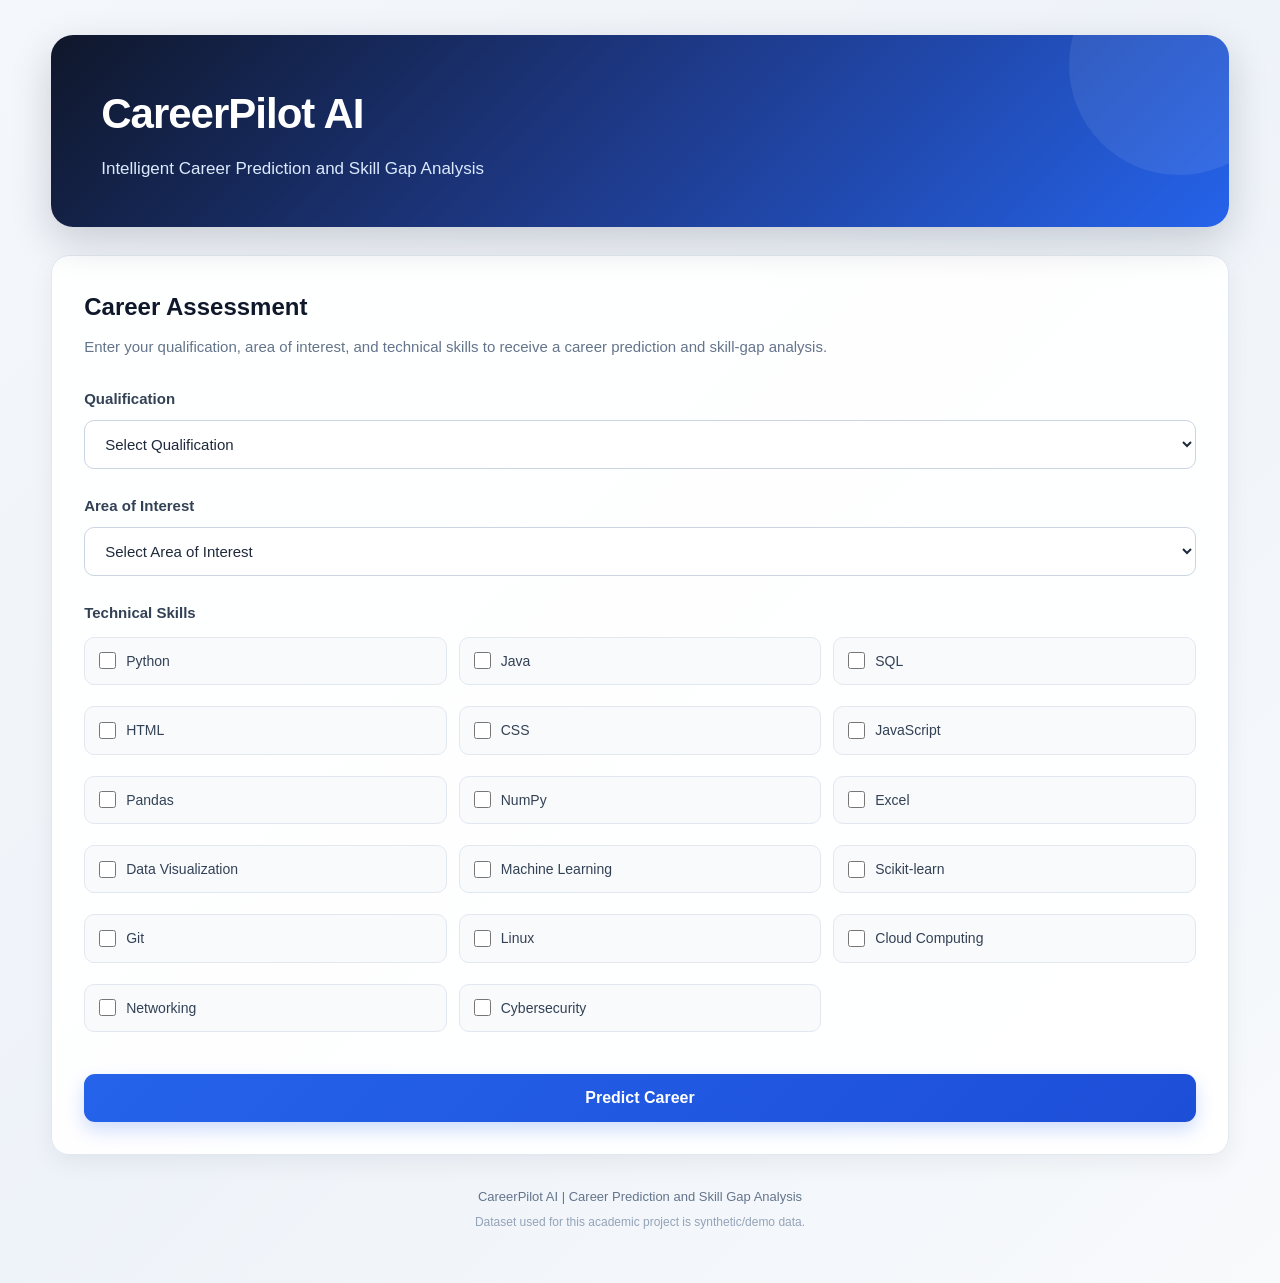
<file: index.html>
<!DOCTYPE html>
<html lang="en">

<head>
    <meta charset="UTF-8">

    <meta name="viewport" content="width=device-width, initial-scale=1.0">

    <title>CareerPilot AI</title>

    <link rel="stylesheet" href="/static/style.css">
</head>

<body>

    <div class="container">

        <!-- HEADER -->
        <header class="header">

            <div>
                <h1>CareerPilot AI</h1>

                <p>
                    Intelligent Career Prediction and Skill Gap Analysis
                </p>
            </div>

        </header>


        <!-- INPUT SECTION -->
        <section class="card">

            <h2>Career Assessment</h2>

            <p class="description">
                Enter your qualification, area of interest, and technical
                skills to receive a career prediction and skill-gap analysis.
            </p>


            <!-- QUALIFICATION -->
            <div class="form-group">

                <label for="qualification">
                    Qualification
                </label>

                <select id="qualification">

                    <option value="">
                        Select Qualification
                    </option>

                    <option value="B.E">
                        B.E
                    </option>

                    <option value="B.Tech">
                        B.Tech
                    </option>

                    <option value="BCA">
                        BCA
                    </option>

                    <option value="B.Sc">
                        B.Sc
                    </option>

                    <option value="MCA">
                        MCA
                    </option>

                    <option value="M.Sc">
                        M.Sc
                    </option>

                </select>

            </div>


            <!-- INTEREST -->
            <div class="form-group">

                <label for="interest">
                    Area of Interest
                </label>

                <select id="interest">

                    <option value="">
                        Select Area of Interest
                    </option>

                    <option value="AI">
                        Artificial Intelligence
                    </option>

                    <option value="Data Science">
                        Data Science
                    </option>

                    <option value="Web Development">
                        Web Development
                    </option>

                    <option value="Software Development">
                        Software Development
                    </option>

                    <option value="Cloud Computing">
                        Cloud Computing
                    </option>

                    <option value="Networking">
                        Networking
                    </option>

                    <option value="Cybersecurity">
                        Cybersecurity
                    </option>

                </select>

            </div>


            <!-- SKILLS -->
            <div class="form-group">

                <label>
                    Technical Skills
                </label>

                <div class="skills-grid">


                    <label class="skill-item">
                        <input type="checkbox" value="Python">
                        Python
                    </label>


                    <label class="skill-item">
                        <input type="checkbox" value="Java">
                        Java
                    </label>


                    <label class="skill-item">
                        <input type="checkbox" value="SQL">
                        SQL
                    </label>


                    <label class="skill-item">
                        <input type="checkbox" value="HTML">
                        HTML
                    </label>


                    <label class="skill-item">
                        <input type="checkbox" value="CSS">
                        CSS
                    </label>


                    <label class="skill-item">
                        <input type="checkbox" value="JavaScript">
                        JavaScript
                    </label>


                    <label class="skill-item">
                        <input type="checkbox" value="Pandas">
                        Pandas
                    </label>


                    <label class="skill-item">
                        <input type="checkbox" value="NumPy">
                        NumPy
                    </label>


                    <label class="skill-item">
                        <input type="checkbox" value="Excel">
                        Excel
                    </label>


                    <label class="skill-item">
                        <input type="checkbox" value="Data_Visualization">
                        Data Visualization
                    </label>


                    <label class="skill-item">
                        <input type="checkbox" value="Machine_Learning">
                        Machine Learning
                    </label>


                    <label class="skill-item">
                        <input type="checkbox" value="Scikit_Learn">
                        Scikit-learn
                    </label>


                    <label class="skill-item">
                        <input type="checkbox" value="Git">
                        Git
                    </label>


                    <label class="skill-item">
                        <input type="checkbox" value="Linux">
                        Linux
                    </label>


                    <label class="skill-item">
                        <input type="checkbox" value="Cloud_Computing">
                        Cloud Computing
                    </label>


                    <label class="skill-item">
                        <input type="checkbox" value="Networking">
                        Networking
                    </label>


                    <label class="skill-item">
                        <input type="checkbox" value="Cybersecurity">
                        Cybersecurity
                    </label>

                </div>

            </div>


            <!-- PREDICT BUTTON -->
            <button
                id="predictButton"
                type="button"
                onclick="predictCareer()">

                Predict Career

            </button>


            <!-- ERROR MESSAGE -->
            <div
                id="errorMessage"
                class="error-message"
                style="display: none;">
            </div>

        </section>


        <!-- RESULTS SECTION -->
        <section
            id="resultsSection"
            class="results-section"
            style="display: none;">


            <!-- CAREER -->
            <div class="card career-card">

                <h2>Recommended Career</h2>

                <div
                    id="careerResult"
                    class="career-result">
                </div>

            </div>


            <!-- SKILL GAP -->
            <div class="card">

                <h2>Skill Gap Analysis</h2>


                <!-- REQUIRED -->
                <div class="result-block">

                    <h3>
                        Required Skills
                    </h3>

                    <div
                        id="requiredSkills"
                        class="skills-list">
                    </div>

                </div>


                <!-- MATCHED -->
                <div class="result-block">

                    <h3>
                        Matched Skills
                    </h3>

                    <div
                        id="matchedSkills"
                        class="skills-list matched">
                    </div>

                </div>


                <!-- MISSING -->
                <div class="result-block">

                    <h3>
                        Missing Skills
                    </h3>

                    <div
                        id="missingSkills"
                        class="skills-list missing">
                    </div>

                </div>


                <!-- GAP PERCENTAGE -->
                <div class="gap-section">

                    <div class="gap-header">

                        <span>
                            Skill Gap
                        </span>

                        <strong id="skillGapPercentage">
                            0%
                        </strong>

                    </div>


                    <div class="progress-container">

                        <div
                            id="skillGapProgress"
                            class="progress-bar">
                        </div>

                    </div>

                </div>

            </div>


            <!-- LEARNING RECOMMENDATIONS -->
            <div class="card">

                <div class="recommendation-header">

                    <div>

                        <h2>
                            Learning Recommendations
                        </h2>

                        <p>
                            Next steps to improve your skills
                        </p>

                    </div>

                </div>


                <ul
                    id="learningRecommendations"
                    class="recommendations-list">
                </ul>

            </div>


        </section>


        <!-- FOOTER -->
        <footer>

            <p>
                CareerPilot AI |
                Career Prediction and Skill Gap Analysis
            </p>

            <p class="synthetic-note">
                Dataset used for this academic project is synthetic/demo data.
            </p>

        </footer>

    </div>


    <!-- JAVASCRIPT -->
    <script>

        async function predictCareer() {

            const qualification =
                document.getElementById("qualification").value;

            const interest =
                document.getElementById("interest").value;

            const checkboxes =
                document.querySelectorAll(
                    '.skill-item input[type="checkbox"]:checked'
                );


            const skills =
                Array.from(checkboxes).map(
                    checkbox => checkbox.value
                );


            const errorMessage =
                document.getElementById("errorMessage");


            const resultsSection =
                document.getElementById("resultsSection");


            const predictButton =
                document.getElementById("predictButton");


            // Clear previous error
            errorMessage.style.display = "none";
            errorMessage.textContent = "";


            // Basic validation

            if (!qualification) {

                showError(
                    "Please select your qualification."
                );

                return;
            }


            if (!interest) {

                showError(
                    "Please select your area of interest."
                );

                return;
            }


            if (skills.length === 0) {

                showError(
                    "Please select at least one technical skill."
                );

                return;
            }


            // Disable button while processing

            predictButton.disabled = true;

            predictButton.textContent =
                "Analyzing...";


            try {

                // Send data to Flask

                const response =
                    await fetch(
                        "/predict",
                        {
                            method: "POST",

                            headers: {
                                "Content-Type":
                                    "application/json"
                            },

                            body: JSON.stringify({

                                qualification:
                                    qualification,

                                interest:
                                    interest,

                                skills:
                                    skills

                            })
                        }
                    );


                const data =
                    await response.json();


                // Check Flask error

                if (!response.ok) {

                    throw new Error(
                        data.error ||
                        "Prediction failed."
                    );

                }


                // Display career

                document.getElementById(
                    "careerResult"
                ).textContent =
                    data.career;


                // Display required skills

                displaySkills(
                    "requiredSkills",
                    data.required_skills
                );


                // Display matched skills

                displaySkills(
                    "matchedSkills",
                    data.matched_skills
                );


                // Display missing skills

                displaySkills(
                    "missingSkills",
                    data.missing_skills
                );


                // Display skill gap percentage

                const gap =
                    Number(
                        data.skill_gap_percentage
                    );


                document.getElementById(
                    "skillGapPercentage"
                ).textContent =
                    gap + "%";


                // Progress bar

                document.getElementById(
                    "skillGapProgress"
                ).style.width =
                    gap + "%";


                /*
                 * IMPORTANT:
                 *
                 * learning_recommendations is an
                 * array of objects:
                 *
                 * [
                 *   {
                 *      skill: "SQL",
                 *      recommendation: "Learn SQL..."
                 *   }
                 * ]
                 *
                 * We must display the properties
                 * individually.
                 */

                displayRecommendations(
                    data.learning_recommendations
                );


                // Show results

                resultsSection.style.display =
                    "block";


                // Scroll to results

                resultsSection.scrollIntoView({
                    behavior: "smooth"
                });

            }


            catch (error) {

                console.error(
                    "Prediction error:",
                    error
                );


                showError(
                    error.message ||
                    "Something went wrong while predicting the career."
                );

            }


            finally {

                predictButton.disabled =
                    false;

                predictButton.textContent =
                    "Predict Career";

            }

        }


        /*
         * Display skill lists
         */

        function displaySkills(
            elementId,
            skills
        ) {

            const container =
                document.getElementById(
                    elementId
                );


            container.innerHTML = "";


            if (
                !skills ||
                skills.length === 0
            ) {

                container.innerHTML =
                    '<span class="empty-message">None</span>';

                return;
            }


            skills.forEach(
                skill => {

                    const span =
                        document.createElement(
                            "span"
                        );


                    span.className =
                        "skill-tag";


                    span.textContent =
                        formatSkillName(
                            skill
                        );


                    container.appendChild(
                        span
                    );

                }
            );

        }


        /*
         * Display learning recommendations
         *
         * This fixes the [object Object] problem.
         */

        function displayRecommendations(
            recommendations
        ) {

            const container =
                document.getElementById(
                    "learningRecommendations"
                );


            container.innerHTML = "";


            if (
                !recommendations ||
                recommendations.length === 0
            ) {

                container.innerHTML =
                    `
                    <li class="empty-recommendation">
                        No additional recommendations.
                    </li>
                    `;

                return;
            }


            recommendations.forEach(
                item => {

                    const li =
                        document.createElement(
                            "li"
                        );


                    li.className =
                        "recommendation-item";


                    /*
                     * item is an object.
                     *
                     * Example:
                     *
                     * {
                     *   skill: "SQL",
                     *   recommendation:
                     *      "Learn SQL queries..."
                     * }
                     */

                    const skill =
                        item.skill ||
                        "Skill";


                    const recommendation =
                        item.recommendation ||
                        "Continue learning this skill.";


                    li.innerHTML = `

                        <div class="recommendation-icon">
                            →
                        </div>

                        <div class="recommendation-content">

                            <strong>
                                ${formatSkillName(skill)}
                            </strong>

                            <p>
                                ${recommendation}
                            </p>

                        </div>

                    `;


                    container.appendChild(
                        li
                    );

                }
            );

        }


        /*
         * Convert internal skill names
         * into readable names.
         *
         * Example:
         *
         * Machine_Learning
         * becomes
         * Machine Learning
         */

        function formatSkillName(
            skill
        ) {

            if (!skill) {
                return "";
            }


            return skill
                .replaceAll("_", " ")
                .replace(
                    "Scikit Learn",
                    "Scikit-learn"
                );

        }


        /*
         * Display error
         */

        function showError(
            message
        ) {

            const errorMessage =
                document.getElementById(
                    "errorMessage"
                );


            errorMessage.textContent =
                message;


            errorMessage.style.display =
                "block";


            errorMessage.scrollIntoView({
                behavior: "smooth",
                block: "center"
            });

        }

    </script>

</body>

</html>
</file>
<file: static/style.css>
/* =========================================================
   CareerPilot AI
   Main Stylesheet
   ========================================================= */


/* ---------------------------------------------------------
   RESET
   --------------------------------------------------------- */

* {
    margin: 0;
    padding: 0;
    box-sizing: border-box;
}


/* ---------------------------------------------------------
   BODY
   --------------------------------------------------------- */

body {
    font-family:
        "Segoe UI",
        Arial,
        Helvetica,
        sans-serif;

    background:
        linear-gradient(
            135deg,
            #f4f7fb 0%,
            #eef3f9 50%,
            #f8fafc 100%
        );

    color: #1e293b;

    min-height: 100vh;

    line-height: 1.6;
}


/* ---------------------------------------------------------
   MAIN CONTAINER
   --------------------------------------------------------- */

.container {
    width: 92%;
    max-width: 1180px;

    margin: 0 auto;

    padding: 35px 0 50px;
}


/* ---------------------------------------------------------
   HEADER
   --------------------------------------------------------- */

.header {
    background:
        linear-gradient(
            135deg,
            #0f172a,
            #1e3a8a,
            #2563eb
        );

    color: white;

    padding: 45px 50px;

    border-radius: 22px;

    margin-bottom: 28px;

    box-shadow:
        0 15px 40px rgba(15, 23, 42, 0.18);

    position: relative;

    overflow: hidden;
}


/* Decorative circle */

.header::after {
    content: "";

    position: absolute;

    width: 220px;
    height: 220px;

    border-radius: 50%;

    background: rgba(255, 255, 255, 0.08);

    right: -60px;
    top: -80px;
}


.header h1 {
    font-size: 42px;

    font-weight: 750;

    letter-spacing: -1px;

    margin-bottom: 8px;

    position: relative;

    z-index: 2;
}


.header p {
    font-size: 17px;

    color: #dbeafe;

    position: relative;

    z-index: 2;
}


/* ---------------------------------------------------------
   CARDS
   --------------------------------------------------------- */

.card {
    background: rgba(255, 255, 255, 0.96);

    border: 1px solid #e2e8f0;

    border-radius: 18px;

    padding: 32px;

    margin-bottom: 24px;

    box-shadow:
        0 8px 25px rgba(15, 23, 42, 0.06);

    transition:
        transform 0.2s ease,
        box-shadow 0.2s ease;
}


.card:hover {
    box-shadow:
        0 12px 32px rgba(15, 23, 42, 0.09);
}


.card h2 {
    color: #0f172a;

    font-size: 24px;

    margin-bottom: 8px;

    font-weight: 700;
}


.description {
    color: #64748b;

    font-size: 15px;

    margin-bottom: 28px;
}


/* ---------------------------------------------------------
   FORM
   --------------------------------------------------------- */

.form-group {
    margin-bottom: 25px;
}


.form-group label {
    display: block;

    font-size: 15px;

    font-weight: 650;

    color: #334155;

    margin-bottom: 9px;
}


/* ---------------------------------------------------------
   SELECT
   --------------------------------------------------------- */

select {
    width: 100%;

    padding: 14px 16px;

    border: 1px solid #cbd5e1;

    border-radius: 10px;

    background: white;

    color: #1e293b;

    font-size: 15px;

    outline: none;

    cursor: pointer;

    transition:
        border-color 0.2s ease,
        box-shadow 0.2s ease;
}


select:hover {
    border-color: #94a3b8;
}


select:focus {
    border-color: #2563eb;

    box-shadow:
        0 0 0 3px rgba(37, 99, 235, 0.12);
}


/* ---------------------------------------------------------
   SKILLS GRID
   --------------------------------------------------------- */

.skills-grid {
    display: grid;

    grid-template-columns:
        repeat(3, 1fr);

    gap: 12px;

    margin-top: 12px;
}


/* ---------------------------------------------------------
   SKILL CHECKBOX
   --------------------------------------------------------- */

.skill-item {
    display: flex !important;

    align-items: center;

    gap: 10px;

    background: #f8fafc;

    border: 1px solid #e2e8f0;

    border-radius: 10px;

    padding: 12px 14px;

    cursor: pointer;

    font-size: 14px !important;

    font-weight: 500 !important;

    color: #334155 !important;

    transition:
        background 0.2s ease,
        border-color 0.2s ease,
        transform 0.15s ease;
}


.skill-item:hover {
    background: #eff6ff;

    border-color: #93c5fd;

    transform: translateY(-1px);
}


.skill-item input {
    width: 17px;

    height: 17px;

    accent-color: #2563eb;

    cursor: pointer;

    flex-shrink: 0;
}


/* ---------------------------------------------------------
   PREDICT BUTTON
   --------------------------------------------------------- */

#predictButton {
    width: 100%;

    border: none;

    border-radius: 11px;

    padding: 15px 20px;

    background:
        linear-gradient(
            135deg,
            #2563eb,
            #1d4ed8
        );

    color: white;

    font-size: 16px;

    font-weight: 700;

    cursor: pointer;

    margin-top: 8px;

    box-shadow:
        0 8px 18px rgba(37, 99, 235, 0.22);

    transition:
        transform 0.2s ease,
        box-shadow 0.2s ease,
        opacity 0.2s ease;
}


#predictButton:hover {
    transform: translateY(-2px);

    box-shadow:
        0 12px 24px rgba(37, 99, 235, 0.28);
}


#predictButton:active {
    transform: translateY(0);
}


#predictButton:disabled {
    opacity: 0.65;

    cursor: not-allowed;

    transform: none;

    box-shadow: none;
}


/* ---------------------------------------------------------
   ERROR MESSAGE
   --------------------------------------------------------- */

.error-message {
    margin-top: 18px;

    padding: 13px 16px;

    background: #fef2f2;

    border: 1px solid #fecaca;

    border-left: 4px solid #ef4444;

    border-radius: 9px;

    color: #b91c1c;

    font-size: 14px;
}


/* ---------------------------------------------------------
   RESULTS
   --------------------------------------------------------- */

.results-section {
    animation:
        fadeIn 0.45s ease;
}


@keyframes fadeIn {

    from {
        opacity: 0;

        transform: translateY(15px);
    }

    to {
        opacity: 1;

        transform: translateY(0);
    }

}


/* ---------------------------------------------------------
   CAREER RESULT
   --------------------------------------------------------- */

.career-card {
    text-align: center;

    background:
        linear-gradient(
            135deg,
            #eff6ff,
            #ffffff
        );

    border: 1px solid #bfdbfe;
}


.career-card h2 {
    color: #1e3a8a;
}


.career-result {
    display: inline-block;

    margin-top: 12px;

    padding: 14px 30px;

    border-radius: 50px;

    background:
        linear-gradient(
            135deg,
            #2563eb,
            #1d4ed8
        );

    color: white;

    font-size: 22px;

    font-weight: 750;

    box-shadow:
        0 8px 20px rgba(37, 99, 235, 0.22);
}


/* ---------------------------------------------------------
   RESULT BLOCKS
   --------------------------------------------------------- */

.result-block {
    margin-top: 25px;
}


.result-block h3 {
    font-size: 16px;

    color: #334155;

    margin-bottom: 12px;
}


/* ---------------------------------------------------------
   SKILL TAGS
   --------------------------------------------------------- */

.skills-list {
    display: flex;

    flex-wrap: wrap;

    gap: 9px;

    min-height: 25px;
}


.skill-tag {
    display: inline-flex;

    align-items: center;

    padding: 7px 12px;

    border-radius: 8px;

    background: #eff6ff;

    border: 1px solid #bfdbfe;

    color: #1d4ed8;

    font-size: 13px;

    font-weight: 600;
}


/* Matched skills */

.skills-list.matched .skill-tag {
    background: #ecfdf5;

    border-color: #a7f3d0;

    color: #047857;
}


/* Missing skills */

.skills-list.missing .skill-tag {
    background: #fff7ed;

    border-color: #fed7aa;

    color: #c2410c;
}


/* ---------------------------------------------------------
   EMPTY MESSAGE
   --------------------------------------------------------- */

.empty-message {
    color: #94a3b8;

    font-size: 14px;

    font-style: italic;
}


/* ---------------------------------------------------------
   SKILL GAP
   --------------------------------------------------------- */

.gap-section {
    margin-top: 30px;

    padding-top: 24px;

    border-top: 1px solid #e2e8f0;
}


.gap-header {
    display: flex;

    justify-content: space-between;

    align-items: center;

    margin-bottom: 10px;

    color: #334155;

    font-size: 15px;
}


.gap-header strong {
    color: #1d4ed8;

    font-size: 18px;
}


/* ---------------------------------------------------------
   PROGRESS BAR
   --------------------------------------------------------- */

.progress-container {
    width: 100%;

    height: 13px;

    background: #e2e8f0;

    border-radius: 50px;

    overflow: hidden;
}


.progress-bar {
    height: 100%;

    width: 0%;

    background:
        linear-gradient(
            90deg,
            #2563eb,
            #60a5fa
        );

    border-radius: 50px;

    transition:
        width 0.8s ease;
}


/* ---------------------------------------------------------
   RECOMMENDATION HEADER
   --------------------------------------------------------- */

.recommendation-header {
    display: flex;

    justify-content: space-between;

    align-items: center;

    margin-bottom: 10px;
}


.recommendation-header p {
    color: #64748b;

    font-size: 14px;

    margin-top: 2px;
}


/* ---------------------------------------------------------
   RECOMMENDATION LIST
   --------------------------------------------------------- */

.recommendations-list {
    list-style: none;

    padding: 0;

    margin: 12px 0 0;
}


/* ---------------------------------------------------------
   RECOMMENDATION ITEM
   --------------------------------------------------------- */

.recommendation-item {
    display: flex;

    align-items: flex-start;

    gap: 14px;

    padding: 17px 0;

    border-bottom: 1px solid #e2e8f0;
}


.recommendation-item:last-child {
    border-bottom: none;
}


/* Arrow circle */

.recommendation-icon {
    width: 34px;

    height: 34px;

    min-width: 34px;

    border-radius: 50%;

    display: flex;

    align-items: center;

    justify-content: center;

    background: #dbeafe;

    color: #2563eb;

    font-size: 18px;

    font-weight: 700;
}


/* Recommendation text */

.recommendation-content {
    flex: 1;
}


.recommendation-content strong {
    display: block;

    color: #1e293b;

    font-size: 15px;

    margin-bottom: 4px;
}


.recommendation-content p {
    color: #64748b;

    font-size: 14px;

    line-height: 1.6;

    margin: 0;
}


/* Empty recommendations */

.empty-recommendation {
    padding: 20px 0;

    color: #64748b;

    font-size: 14px;
}


/* ---------------------------------------------------------
   FOOTER
   --------------------------------------------------------- */

footer {
    text-align: center;

    margin-top: 30px;

    color: #64748b;

    font-size: 13px;

    line-height: 1.8;
}


.synthetic-note {
    color: #94a3b8;

    font-size: 12px;

    margin-top: 3px;
}


/* ---------------------------------------------------------
   RESPONSIVE TABLET
   --------------------------------------------------------- */

@media (max-width: 900px) {

    .skills-grid {
        grid-template-columns:
            repeat(2, 1fr);
    }


    .header {
        padding: 35px;
    }


    .header h1 {
        font-size: 35px;
    }

}


/* ---------------------------------------------------------
   RESPONSIVE MOBILE
   --------------------------------------------------------- */

@media (max-width: 600px) {

    .container {
        width: 94%;

        padding-top: 20px;
    }


    .header {
        padding: 28px 22px;

        border-radius: 17px;
    }


    .header h1 {
        font-size: 29px;
    }


    .header p {
        font-size: 14px;
    }


    .card {
        padding: 22px 18px;

        border-radius: 15px;
    }


    .card h2 {
        font-size: 21px;
    }


    .skills-grid {
        grid-template-columns: 1fr;

        gap: 9px;
    }


    .career-result {
        font-size: 18px;

        padding: 12px 22px;
    }


    .recommendation-item {
        gap: 10px;
    }


    .recommendation-icon {
        width: 30px;

        height: 30px;

        min-width: 30px;

        font-size: 15px;
    }

}


/* ---------------------------------------------------------
   SMALL MOBILE
   --------------------------------------------------------- */

@media (max-width: 380px) {

    .container {
        width: 96%;
    }


    .card {
        padding: 18px 14px;
    }


    .header {
        padding: 24px 18px;
    }


    .header h1 {
        font-size: 26px;
    }

}
</file>
